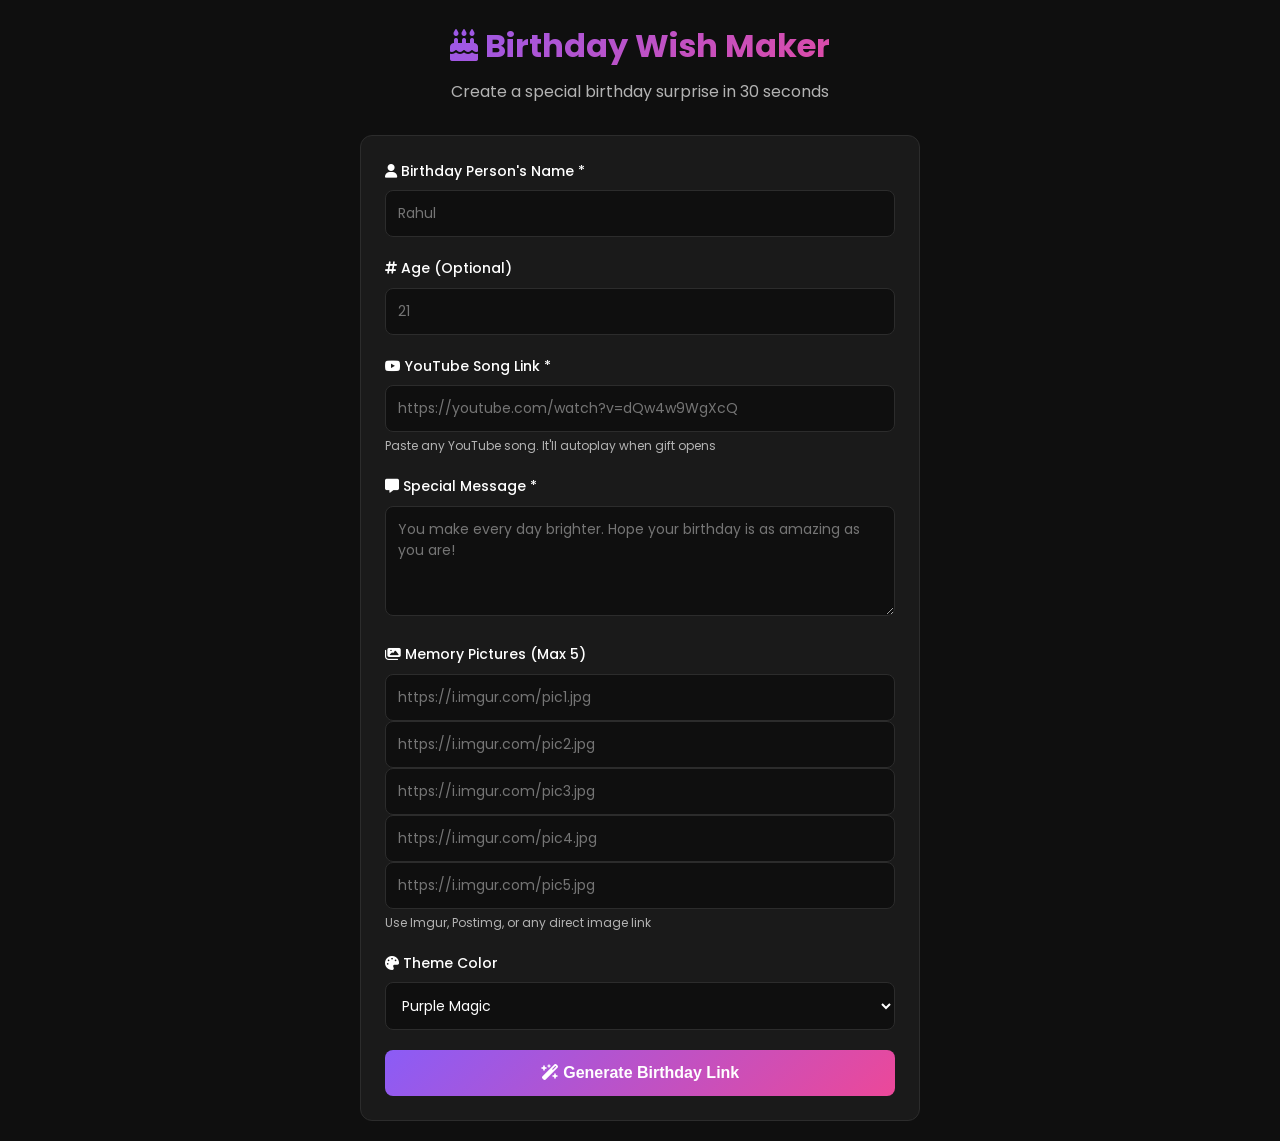
<file: index.html>
<!DOCTYPE html>
<html lang="en">
<head>
  <meta charset="UTF-8">
  <meta name="viewport" content="width=device-width,initial-scale=1.0">
  <title>Birthday Wish Maker 🎉</title>
  <link rel="stylesheet" href="style.css">
  <link href="https://fonts.googleapis.com/css2?family=Poppins:wght@400;500;600;700&display=swap" rel="stylesheet">
  <link rel="stylesheet" href="https://cdnjs.cloudflare.com/ajax/libs/font-awesome/6.4.0/css/all.min.css">
</head>
<body>
  <div class="container">
    <div class="header">
      <h1><i class="fa-solid fa-cake-candles"></i> Birthday Wish Maker</h1>
      <p>Create a special birthday surprise in 30 seconds</p>
    </div>

    <form id="wishForm" class="form">
      <div class="form-group">
        <label><i class="fa-solid fa-user"></i> Birthday Person's Name *</label>
        <input type="text" id="name" placeholder="Rahul" required>
      </div>

      <div class="form-group">
        <label><i class="fa-solid fa-hashtag"></i> Age (Optional)</label>
        <input type="number" id="age" placeholder="21" min="1" max="120">
      </div>

      <div class="form-group">
        <label><i class="fa-brands fa-youtube"></i> YouTube Song Link *</label>
        <input type="url" id="song" placeholder="https://youtube.com/watch?v=dQw4w9WgXcQ" required>
        <small>Paste any YouTube song. It'll autoplay when gift opens</small>
      </div>

      <div class="form-group">
        <label><i class="fa-solid fa-message"></i> Special Message *</label>
        <textarea id="message" rows="4" placeholder="You make every day brighter. Hope your birthday is as amazing as you are!" required></textarea>
      </div>

      <div class="form-group">
        <label><i class="fa-solid fa-images"></i> Memory Pictures (Max 5)</label>
        <input type="url" id="pic1" placeholder="https://i.imgur.com/pic1.jpg">
        <input type="url" id="pic2" placeholder="https://i.imgur.com/pic2.jpg">
        <input type="url" id="pic3" placeholder="https://i.imgur.com/pic3.jpg">
        <input type="url" id="pic4" placeholder="https://i.imgur.com/pic4.jpg">
        <input type="url" id="pic5" placeholder="https://i.imgur.com/pic5.jpg">
        <small>Use Imgur, Postimg, or any direct image link</small>
      </div>

      <div class="form-group">
        <label><i class="fa-solid fa-palette"></i> Theme Color</label>
        <select id="theme">
          <option value="purple">Purple Magic</option>
          <option value="pink">Pink Love</option>
          <option value="blue">Ocean Blue</option>
          <option value="gold">Golden Luxury</option>
        </select>
      </div>

      <button type="submit" class="btn-generate">
        <i class="fa-solid fa-wand-magic-sparkles"></i> Generate Birthday Link
      </button>
    </form>

    <div id="result" class="result" style="display:none;">
      <h3><i class="fa-solid fa-link"></i> Your Birthday Link is Ready!</h3>
      <div class="link-box">
        <input type="text" id="wishLink" readonly>
        <button onclick="copyLink()"><i class="fa-solid fa-copy"></i> Copy</button>
      </div>
      <a id="previewBtn" target="_blank" class="btn-preview">
        <i class="fa-solid fa-eye"></i> Preview Wish
      </a>
    </div>
  </div>
  <script src="script.js"></script>
</body>
</html>
</file>
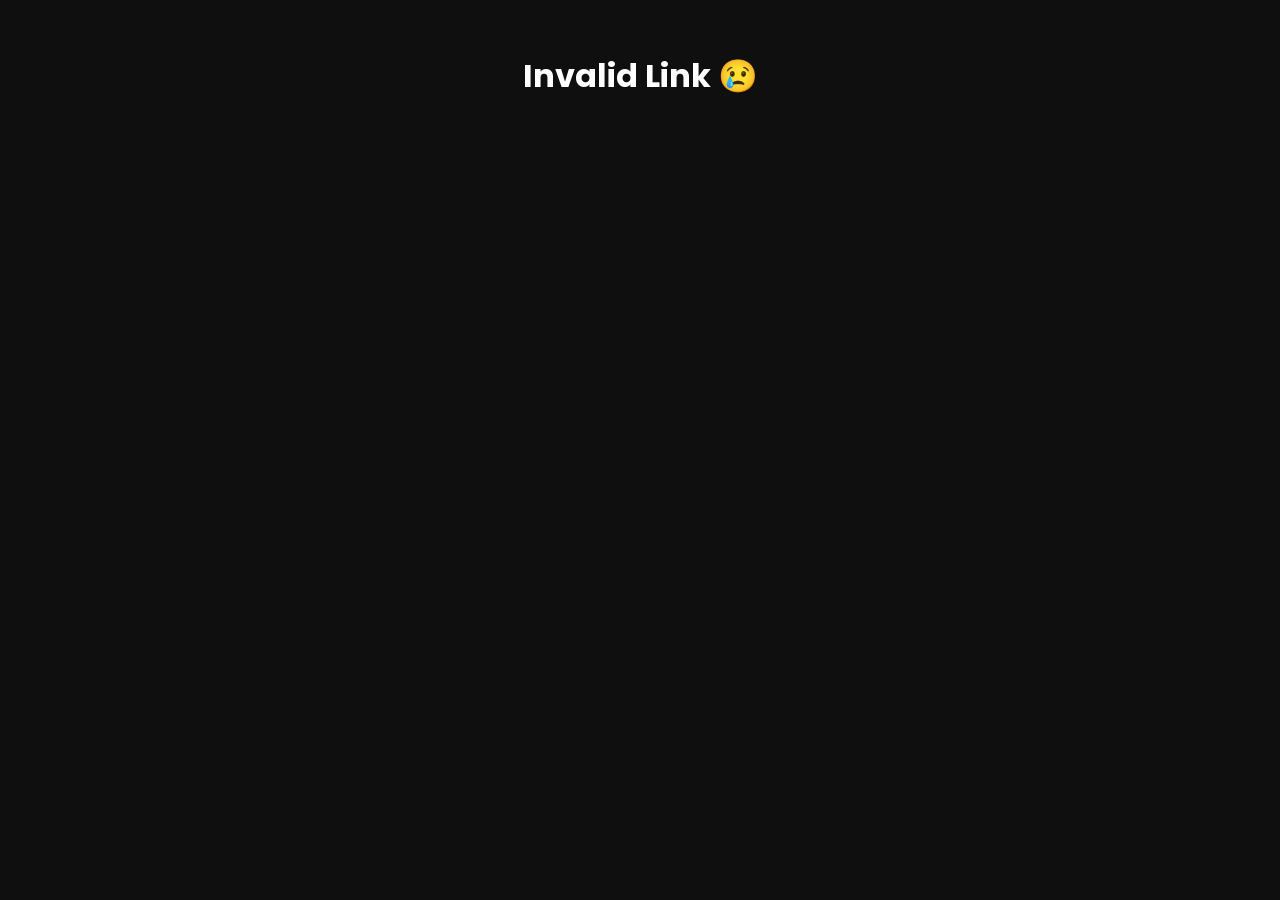
<file: wish.html>
<!DOCTYPE html>
<html lang="en">
<head>
  <meta charset="UTF-8">
  <meta name="viewport" content="width=device-width,initial-scale=1.0">
  <title id="pageTitle">Happy Birthday! 🎉</title>
  <link rel="stylesheet" href="style.css">
  <link href="https://fonts.googleapis.com/css2?family=Poppins:wght@400;500;600;700;900&display=swap" rel="stylesheet">
  <link rel="stylesheet" href="https://cdnjs.cloudflare.com/ajax/libs/font-awesome/6.4.0/css/all.min.css">
</head>
<body>
  <div id="ytPlayer" style="display:none;"></div>
  
  <div class="wish-container" id="wishContainer">
    <div class="gift-stage" id="giftStage">
      <div class="gift-box" id="giftBox">
        <div class="gift-lid"></div>
        <div class="gift-body">
          <div class="gift-bow"></div>
        </div>
      </div>
      <p class="tap-text">Tap the gift to open 🎁</p>
    </div>

    <div class="celebration" id="celebration" style="display:none;">
      <div class="confetti"></div>
      <h1 class="bday-title">Happy Birthday <span id="bdayName"></span>!</h1>
      <div class="age-badge" id="ageBadge" style="display:none;"></div>
      
      <div class="memories" id="memories"></div>
      
      <div class="message-box">
        <i class="fa-solid fa-quote-left"></i>
        <p id="specialMessage"></p>
        <i class="fa-solid fa-quote-right"></i>
      </div>
      
      <div class="footer-text">
        <p>Made with ❤️ using Birthday Wish Maker</p>
      </div>
    </div>
  </div>
  
  <script src="wish.js"></script>
</body>
</html>
</file>
<file: style.css>
* { margin: 0; padding: 0; box-sizing: border-box; }
:root {
  --bg: #0f0f0f;
  --card: #1a1a1a;
  --border: #2c2c2c;
  --text: #fff;
  --text-muted: #b3b3b3;
  --purple: #8b5cf6;
  --pink: #ec4899;
  --blue: #3b82f6;
  --gold: #f5c518;
  --gradient: linear-gradient(135deg, #8b5cf6 0%, #ec4899 100%);
}

body {
  font-family: 'Poppins', sans-serif;
  background: var(--bg);
  color: var(--text);
  line-height: 1.6;
  min-height: 100vh;
}

.container { max-width: 600px; margin: 0 auto; padding: 20px; }
.header { text-align: center; margin-bottom: 30px; }
.header h1 { font-size: 32px; background: var(--gradient); -webkit-background-clip: text; -webkit-text-fill-color: transparent; margin-bottom: 8px; }
.header p { color: var(--text-muted); }

.form { background: var(--card); border: 1px solid var(--border); border-radius: 12px; padding: 24px; }
.form-group { margin-bottom: 20px; }
.form-group label { display: block; margin-bottom: 8px; font-weight: 500; font-size: 14px; }
.form-group input, .form-group textarea, .form-group select {
  width: 100%;
  padding: 12px;
  background: var(--bg);
  border: 1px solid var(--border);
  border-radius: 8px;
  color: var(--text);
  font-family: inherit;
  font-size: 14px;
}
.form-group input:focus, .form-group textarea:focus, .form-group select:focus {
  outline: none;
  border-color: var(--purple);
}
.form-group small { display: block; margin-top: 4px; color: var(--text-muted); font-size: 12px; }

.btn-generate {
  width: 100%;
  padding: 14px;
  background: var(--gradient);
  border: none;
  border-radius: 8px;
  color: #fff;
  font-weight: 600;
  font-size: 16px;
  cursor: pointer;
  transition: 0.2s;
}
.btn-generate:hover { transform: translateY(-2px); box-shadow: 0 8px 20px rgba(139, 92, 246, 0.4); }

.result { background: var(--card); border: 1px solid var(--border); border-radius: 12px; padding: 24px; margin-top: 20px; }
.result h3 { margin-bottom: 16px; }
.link-box { display: flex; gap: 8px; margin-bottom: 16px; }
.link-box input { flex: 1; padding: 12px; background: var(--bg); border: 1px solid var(--border); border-radius: 8px; color: var(--text); }
.link-box button { padding: 12px 20px; background: var(--purple); border: none; border-radius: 8px; color: #fff; cursor: pointer; }
.btn-preview { display: block; text-align: center; padding: 12px; background: var(--border); border-radius: 8px; color: var(--text); text-decoration: none; }

/* WISH PAGE */
.wish-container { min-height: 100vh; display: flex; align-items: center; justify-content: center; padding: 20px; }
.gift-stage { text-align: center; }
.gift-box { width: 200px; height: 200px; margin: 0 auto 20px; position: relative; cursor: pointer; animation: bounce 2s infinite; }
.gift-body { width: 100%; height: 70%; background: var(--gradient); border-radius: 8px; position: absolute; bottom: 0; }
.gift-lid { width: 110%; height: 30%; background: var(--gradient); border-radius: 8px; position: absolute; top: 0; left: -5%; transition: 0.5s; }
.gift-bow { width: 40px; height: 40px; background: #f5c518; border-radius: 50%; position: absolute; top: -20px; left: 50%; transform: translateX(-50%); }
.gift-box.open .gift-lid { transform: translateY(-100px) rotate(-20deg); opacity: 0; }
.tap-text { color: var(--text-muted); font-size: 18px; animation: pulse 1.5s infinite; }

@keyframes bounce {
  0%, 100% { transform: translateY(0); }
  50% { transform: translateY(-20px); }
}
@keyframes pulse {
  0%, 100% { opacity: 1; }
  50% { opacity: 0.5; }
}

.celebration { text-align: center; max-width: 800px; margin: 0 auto; }
.bday-title { font-size: 48px; font-weight: 900; margin: 20px 0; background: var(--gradient); -webkit-background-clip: text; -webkit-text-fill-color: transparent; animation: scaleIn 0.5s; }
.age-badge { display: inline-block; padding: 8px 20px; background: var(--gradient); border-radius: 20px; font-weight: 700; margin-bottom: 30px; }

@keyframes scaleIn {
  from { transform: scale(0); }
  to { transform: scale(1); }
}

.memories { display: grid; grid-template-columns: repeat(auto-fit, minmax(150px, 1fr)); gap: 16px; margin: 30px 0; }
.memories img { width: 100%; aspect-ratio: 1/1; object-fit: cover; border-radius: 12px; border: 2px solid var(--border); animation: fadeIn 0.5s forwards; opacity: 0; }
.memories img:nth-child(1) { animation-delay: 0.1s; }
.memories img:nth-child(2) { animation-delay: 0.2s; }
.memories img:nth-child(3) { animation-delay: 0.3s; }
.memories img:nth-child(4) { animation-delay: 0.4s; }
.memories img:nth-child(5) { animation-delay: 0.5s; }

@keyframes fadeIn { to { opacity: 1; } }

.message-box { background: var(--card); border: 1px solid var(--border); border-radius: 12px; padding: 30px; margin: 30px 0; position: relative; }
.message-box i { color: var(--purple); font-size: 24px; opacity: 0.3; }
.message-box p { font-size: 18px; line-height: 1.8; margin: 16px 0; }

.confetti { position: fixed; top: 0; left: 0; width: 100%; height: 100%; pointer-events: none; z-index: 1000; }

.footer-text { color: var(--text-muted); font-size: 14px; margin-top: 40px; }

@media (max-width: 768px) {
  .bday-title { font-size: 32px; }
  .memories { grid-template-columns: repeat(auto-fit, minmax(100px, 1fr)); }
}
</file>
